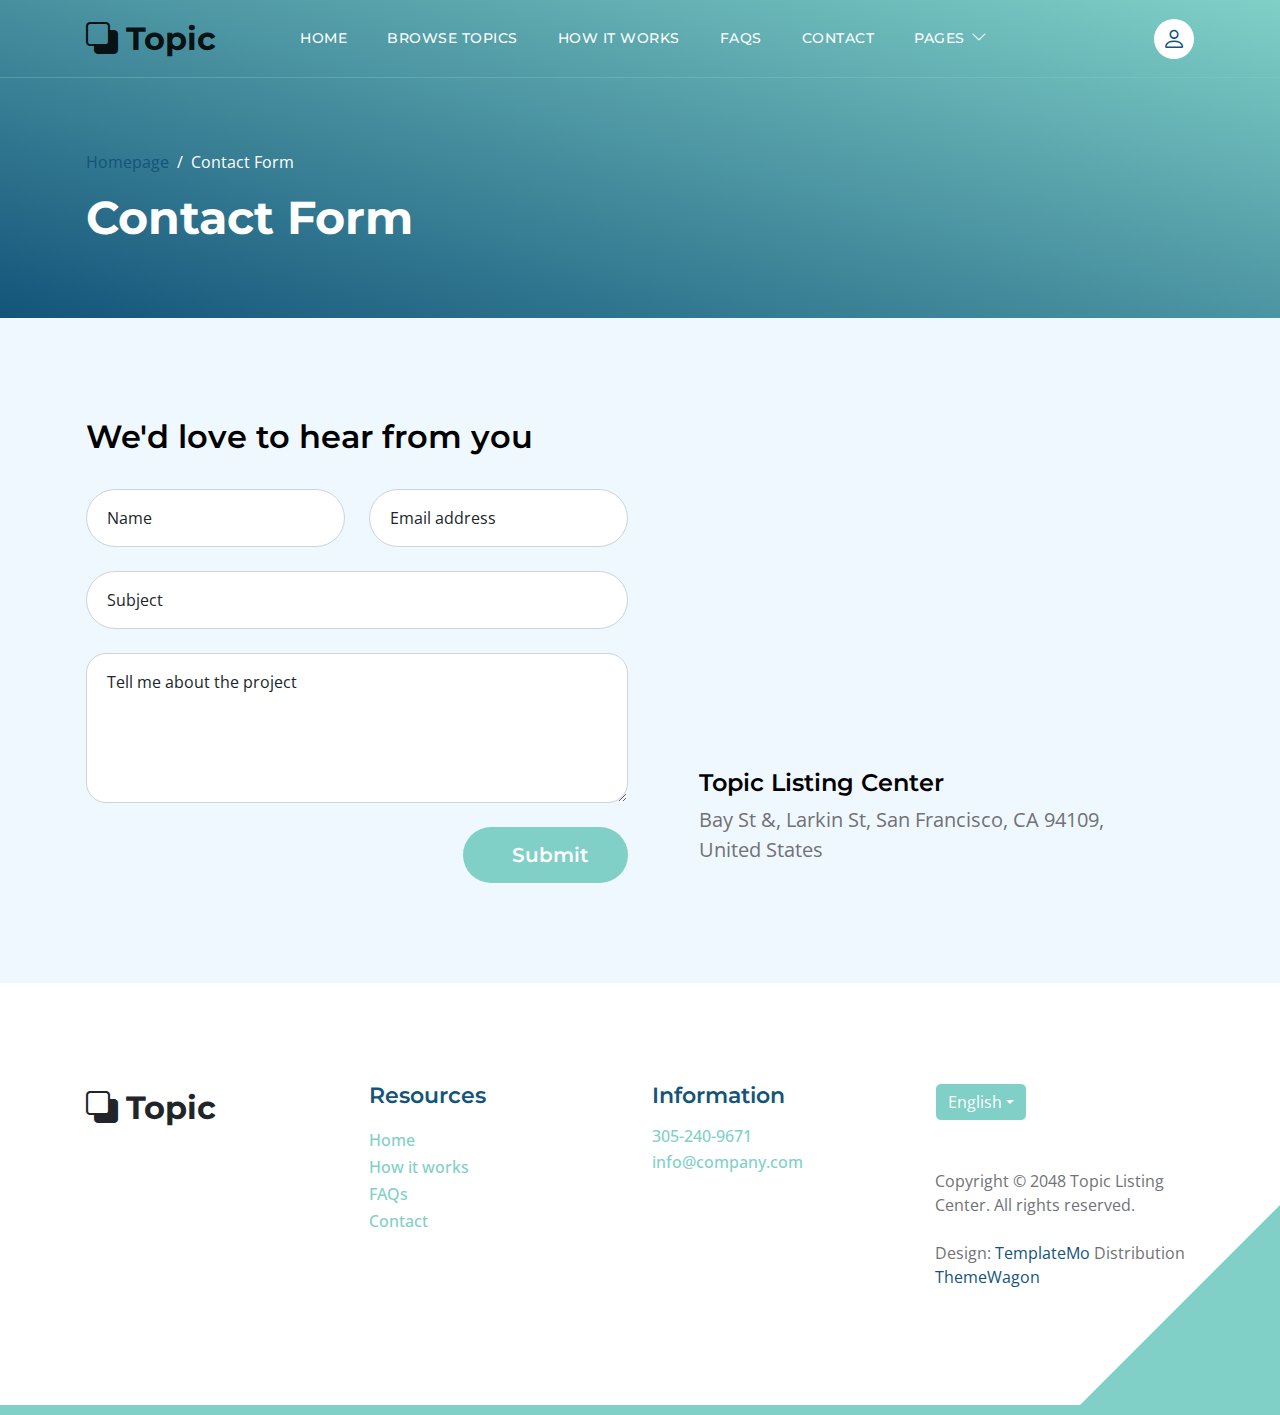
<file: contact.html>
<!doctype html>
<html lang="en">
    <head>
        <!-- Google tag (gtag.js) -->
<script async src="https://www.googletagmanager.com/gtag/js?id=G-1PR8VL6JRG"></script>
<script>
  window.dataLayer = window.dataLayer || [];
  function gtag(){dataLayer.push(arguments);}
  gtag('js', new Date());

  gtag('config', 'G-1PR8VL6JRG');
</script>
        <meta charset="utf-8">
        <meta name="viewport" content="width=device-width, initial-scale=1">

        <meta name="description" content="">
        <meta name="author" content="">

        <title>Topic Listing Contact Page</title>

        <!-- CSS FILES -->        
        <link rel="preconnect" href="https://fonts.googleapis.com">
        
        <link rel="preconnect" href="https://fonts.gstatic.com" crossorigin>

        <link href="https://fonts.googleapis.com/css2?family=Montserrat:wght@500;600;700&family=Open+Sans&display=swap" rel="stylesheet">
                        
        <link href="css/bootstrap.min.css" rel="stylesheet">

        <link href="css/bootstrap-icons.css" rel="stylesheet">

        <link href="css/templatemo-topic-listing.css" rel="stylesheet">
<!--

TemplateMo 590 topic listing

https://templatemo.com/tm-590-topic-listing

-->
    </head>
    
    <body class="topics-listing-page" id="top">

        <main>

            <nav class="navbar navbar-expand-lg">
                <div class="container">
                    <a class="navbar-brand" href="index.html">
                        <i class="bi-back"></i>
                        <span>Topic</span>
                    </a>

                    <div class="d-lg-none ms-auto me-4">
                        <a href="#top" class="navbar-icon bi-person smoothscroll"></a>
                    </div>
    
                    <button class="navbar-toggler" type="button" data-bs-toggle="collapse" data-bs-target="#navbarNav" aria-controls="navbarNav" aria-expanded="false" aria-label="Toggle navigation">
                        <span class="navbar-toggler-icon"></span>
                    </button>
    
                    <div class="collapse navbar-collapse" id="navbarNav">
                        <ul class="navbar-nav ms-lg-5 me-lg-auto">
                            <li class="nav-item">
                                <a class="nav-link click-scroll" href="index.html#section_1">Home</a>
                            </li>

                            <li class="nav-item">
                                <a class="nav-link click-scroll" href="index.html#section_2">Browse Topics</a>
                            </li>
    
                            <li class="nav-item">
                                <a class="nav-link click-scroll" href="index.html#section_3">How it works</a>
                            </li>

                            <li class="nav-item">
                                <a class="nav-link click-scroll" href="index.html#section_4">FAQs</a>
                            </li>
    
                            <li class="nav-item">
                                <a class="nav-link click-scroll" href="index.html#section_5">Contact</a>
                            </li>

                            <li class="nav-item dropdown">
                                <a class="nav-link dropdown-toggle" href="#section_5" id="navbarLightDropdownMenuLink" role="button" data-bs-toggle="dropdown" aria-expanded="false">Pages</a>

                                <ul class="dropdown-menu dropdown-menu-light" aria-labelledby="navbarLightDropdownMenuLink">
                                    <li><a class="dropdown-item" href="topics-listing.html">Topics Listing</a></li>

                                    <li><a class="dropdown-item active" href="contact.html">Contact Form</a></li>
                                </ul>
                            </li>
                        </ul>

                        <div class="d-none d-lg-block">
                            <a href="#top" class="navbar-icon bi-person smoothscroll"></a>
                        </div>
                    </div>
                </div>
            </nav>


            <header class="site-header d-flex flex-column justify-content-center align-items-center">
                <div class="container">
                    <div class="row align-items-center">

                        <div class="col-lg-5 col-12">
                            <nav aria-label="breadcrumb">
                                <ol class="breadcrumb">
                                    <li class="breadcrumb-item"><a href="index.html">Homepage</a></li>

                                    <li class="breadcrumb-item active" aria-current="page">Contact Form</li>
                                </ol>
                            </nav>

                            <h2 class="text-white">Contact Form</h2>
                        </div>

                    </div>
                </div>
            </header>


            <section class="section-padding section-bg">
                <div class="container">
                    <div class="row">

                        <div class="col-lg-12 col-12">
                            <h3 class="mb-4 pb-2">We'd love to hear from you</h3>
                        </div>

                        <div class="col-lg-6 col-12">
                            <form action="#" method="post" class="custom-form contact-form" role="form">
                                <div class="row">
                                    <div class="col-lg-6 col-md-6 col-12">
                                        <div class="form-floating">
                                            <input type="text" name="name" id="name" class="form-control" placeholder="Name" required="">
                                            
                                            <label for="floatingInput">Name</label>
                                        </div>
                                    </div>

                                    <div class="col-lg-6 col-md-6 col-12"> 
                                        <div class="form-floating">
                                            <input type="email" name="email" id="email" pattern="[^ @]*@[^ @]*" class="form-control" placeholder="Email address" required="">
                                            
                                            <label for="floatingInput">Email address</label>
                                        </div>
                                    </div>

                                    <div class="col-lg-12 col-12">
                                        <div class="form-floating">
                                            <input type="text" name="subject" id="name" class="form-control" placeholder="Name" required="">
                                            
                                            <label for="floatingInput">Subject</label>
                                        </div>

                                        <div class="form-floating">
                                            <textarea class="form-control" id="message" name="message" placeholder="Tell me about the project"></textarea>
                                            
                                            <label for="floatingTextarea">Tell me about the project</label>
                                        </div>
                                    </div>

                                    <div class="col-lg-4 col-12 ms-auto">
                                        <button type="submit" class="form-control">Submit</button>
                                    </div>

                                </div>
                            </form>
                        </div>

                        <div class="col-lg-5 col-12 mx-auto mt-5 mt-lg-0">
                            <iframe class="google-map" src="https://www.google.com/maps/embed?pb=!1m18!1m12!1m3!1d2595.065641062665!2d-122.4230416990949!3d37.80335401520422!2m3!1f0!2f0!3f0!3m2!1i1024!2i768!4f13.1!3m3!1m2!1s0x80858127459fabad%3A0x808ba520e5e9edb7!2sFrancisco%20Park!5e1!3m2!1sen!2sth!4v1684340239744!5m2!1sen!2sth" width="100%" height="250" style="border:0;" allowfullscreen="" loading="lazy" referrerpolicy="no-referrer-when-downgrade"></iframe>

                            <h5 class="mt-4 mb-2">Topic Listing Center</h5>

                            <p>Bay St &amp;, Larkin St, San Francisco, CA 94109, United States</p>
                        </div>

                    </div>
                </div>
            </section>
        </main>

        <footer class="site-footer section-padding">
            <div class="container">
                <div class="row">

                    <div class="col-lg-3 col-12 mb-4 pb-2">
                        <a class="navbar-brand mb-2" href="index.html">
                            <i class="bi-back"></i>
                            <span>Topic</span>
                        </a>
                    </div>

                    <div class="col-lg-3 col-md-4 col-6">
                        <h6 class="site-footer-title mb-3">Resources</h6>

                        <ul class="site-footer-links">
                            <li class="site-footer-link-item">
                                <a href="#" class="site-footer-link">Home</a>
                            </li>

                            <li class="site-footer-link-item">
                                <a href="#" class="site-footer-link">How it works</a>
                            </li>

                            <li class="site-footer-link-item">
                                <a href="#" class="site-footer-link">FAQs</a>
                            </li>

                            <li class="site-footer-link-item">
                                <a href="#" class="site-footer-link">Contact</a>
                            </li>
                        </ul>
                    </div>

                    <div class="col-lg-3 col-md-4 col-6 mb-4 mb-lg-0">
                        <h6 class="site-footer-title mb-3">Information</h6>

                        <p class="text-white d-flex mb-1">
                            <a href="tel: 305-240-9671" class="site-footer-link">
                                305-240-9671
                            </a>
                        </p>

                        <p class="text-white d-flex">
                            <a href="mailto:info@company.com" class="site-footer-link">
                                info@company.com
                            </a>
                        </p>
                    </div>

                    <div class="col-lg-3 col-md-4 col-12 mt-4 mt-lg-0 ms-auto">
                        <div class="dropdown">
                            <button class="btn btn-secondary dropdown-toggle" type="button" data-bs-toggle="dropdown" aria-expanded="false">
                            English</button>

                            <ul class="dropdown-menu">
                                <li><button class="dropdown-item" type="button">Thai</button></li>

                                <li><button class="dropdown-item" type="button">Myanmar</button></li>

                                <li><button class="dropdown-item" type="button">Arabic</button></li>
                            </ul>
                        </div>

                        <p class="copyright-text mt-lg-5 mt-4">Copyright © 2048 Topic Listing Center. All rights reserved.
                        <br><br>Design: <a rel="nofollow" href="https://templatemo.com" target="_blank">TemplateMo</a> Distribution <a href="https://themewagon.com">ThemeWagon</a></p>
                        
                    </div>

                </div>
            </div>
        </footer>

        <!-- JAVASCRIPT FILES -->
        <script src="js/jquery.min.js"></script>
        <script src="js/bootstrap.bundle.min.js"></script>
        <script src="js/jquery.sticky.js"></script>
        <script src="js/custom.js"></script>

    </body>
</html>
</file>
<file: css/templatemo-topic-listing.css>
/*

TemplateMo 590 topic listing

https://templatemo.com/tm-590-topic-listing

*/

/*---------------------------------------
  CUSTOM PROPERTIES ( VARIABLES )             
-----------------------------------------*/
:root {
  --white-color:                  #ffffff;
  --primary-color:                #13547a;
  --secondary-color:              #80d0c7;
  --section-bg-color:             #f0f8ff;
  --custom-btn-bg-color:          #80d0c7;
  --custom-btn-bg-hover-color:    #13547a;
  --dark-color:                   #000000;
  --p-color:                      #717275;
  --border-color:                 #7fffd4;
  --link-hover-color:             #13547a;

  --body-font-family:             'Open Sans', sans-serif;
  --title-font-family:            'Montserrat', sans-serif;

  --h1-font-size:                 58px;
  --h2-font-size:                 46px;
  --h3-font-size:                 32px;
  --h4-font-size:                 28px;
  --h5-font-size:                 24px;
  --h6-font-size:                 22px;
  --p-font-size:                  20px;
  --menu-font-size:               14px;
  --btn-font-size:                18px;
  --copyright-font-size:          16px;

  --border-radius-large:          100px;
  --border-radius-medium:         20px;
  --border-radius-small:          10px;

  --font-weight-normal:           400;
  --font-weight-medium:           500;
  --font-weight-semibold:         600;
  --font-weight-bold:             700;
}

body {
  background-color: var(--white-color);
  font-family: var(--body-font-family); 
}


/*---------------------------------------
  TYPOGRAPHY               
-----------------------------------------*/

h2,
h3,
h4,
h5,
h6 {
  color: var(--dark-color);
}

h1,
h2,
h3,
h4,
h5,
h6 {
  font-family: var(--title-font-family); 
  font-weight: var(--font-weight-semibold);
}

h1 {
  font-size: var(--h1-font-size);
  font-weight: var(--font-weight-bold);
}

h2 {
  font-size: var(--h2-font-size);
  font-weight: var(--font-weight-bold);
}

h3 {
  font-size: var(--h3-font-size);
}

h4 {
  font-size: var(--h4-font-size);
}

h5 {
  font-size: var(--h5-font-size);
}

h6 {
  color: var(--primary-color);
  font-size: var(--h6-font-size);
}

p {
  color: var(--p-color);
  font-size: var(--p-font-size);
  font-weight: var(--font-weight-normal);
}

ul li {
  color: var(--p-color);
  font-size: var(--p-font-size);
  font-weight: var(--font-weight-normal);
}

a, 
button {
  touch-action: manipulation;
  transition: all 0.3s;
}

a {
  display: inline-block;
  color: var(--primary-color);
  text-decoration: none;
}

a:hover {
  color: var(--link-hover-color);
}

b,
strong {
  font-weight: var(--font-weight-bold);
}


/*---------------------------------------
  SECTION               
-----------------------------------------*/
.section-padding {
  padding-top: 100px;
  padding-bottom: 100px;
}

.section-bg {
  background-color: var(--section-bg-color);
}

.section-overlay {
  background-image: linear-gradient(15deg, #13547a 0%, #80d0c7 100%);
  position: absolute;
  top: 0;
  left: 0;
  pointer-events: none;
  width: 100%;
  height: 100%;
  opacity: 0.85;
}

.section-overlay + .container {
  position: relative;
}

.tab-content {
  background-color: var(--white-color);
  border-radius: var(--border-radius-medium);
}

.nav-tabs {
  border-bottom: 1px solid #ecf3f2;
  margin-bottom: 40px;
  justify-content: center;
}

.nav-tabs .nav-link {
  border-radius: 0;
  border-top: 0;
  border-right: 0;
  border-left: 0;
  color: var(--p-color);
  font-family: var(--title-font-family);
  font-size: var(--btn-font-size);
  font-weight: var(--font-weight-medium);
  padding: 15px 25px;
  transition: all 0.3s;
}

.nav-tabs .nav-link:first-child {
  margin-right: 20px;
}

.nav-tabs .nav-item.show .nav-link, 
.nav-tabs .nav-link.active,
.nav-tabs .nav-link:focus, 
.nav-tabs .nav-link:hover {
  border-bottom-color: var(--primary-color);
  color: var(--primary-color);
}


/*---------------------------------------
  CUSTOM ICON COLOR               
-----------------------------------------*/
.custom-icon {
  color: var(--secondary-color);
}


/*---------------------------------------
  CUSTOM BUTTON               
-----------------------------------------*/
.custom-btn {
  background: var(--custom-btn-bg-color);
  border: 2px solid transparent;
  border-radius: var(--border-radius-large);
  color: var(--white-color);
  font-size: var(--btn-font-size);
  font-weight: var(--font-weight-semibold);
  line-height: normal;
  transition: all 0.3s;
  padding: 10px 20px;
}

.custom-btn:hover {
  background: var(--custom-btn-bg-hover-color);
  color: var(--white-color);
}

.custom-border-btn {
  background: transparent;
  border: 2px solid var(--custom-btn-bg-color);
  color: var(--custom-btn-bg-color);
}

.custom-border-btn:hover {
  background: var(--custom-btn-bg-color);
  border-color: transparent;
  color: var(--white-color);
}

.custom-btn-bg-white {
  border-color: var(--white-color);
  color: var(--white-color);
}


/*---------------------------------------
  SITE HEADER              
-----------------------------------------*/
.site-header {
  background-image: linear-gradient(15deg, #13547a 0%, #80d0c7 100%);
  padding-top: 150px;
  padding-bottom: 80px;
}

.site-header .container {
  height: 100%;
}

.breadcrumb-item+.breadcrumb-item::before,
.breadcrumb-item a:hover,
.breadcrumb-item.active {
  color: var(--white-color);
}

.site-header .custom-icon {
  color: var(--white-color);
  font-size: var(--h4-font-size);
}

.site-header .custom-icon:hover {
  color: var(--secondary-color);
}


/*---------------------------------------
  NAVIGATION              
-----------------------------------------*/
.sticky-wrapper {
  position: absolute;
  top: 0;
  right: 0;
  left: 0;
}

.sticky-wrapper.is-sticky .navbar {
  background-color: var(--secondary-color);
}

.navbar {
  background: transparent;
  border-bottom: 1px solid rgba(128, 208, 199, 0.35);
  z-index: 9;
}

.navbar-brand,
.navbar-brand:hover {
  font-size: var(--h3-font-size);
  font-weight: var(--font-weight-bold);
  display: block;
}

.navbar-brand span {
  font-family: var(--title-font-family);
}

.navbar-expand-lg .navbar-nav .nav-link {
  border-radius: var(--border-radius-large);
  margin: 10px;
  padding: 10px;
}

.navbar-nav .nav-link {
  display: inline-block;
  color: var(--white-color);
  font-family: var(--title-font-family); 
  font-size: var(--menu-font-size);
  font-weight: var(--font-weight-medium);
  text-transform: uppercase;
  letter-spacing: 0.5px;
  position: relative;
  padding-top: 15px;
  padding-bottom: 15px;
}

.navbar-nav .nav-link.active, 
.navbar-nav .nav-link:hover {
  color: var(--primary-color);
}

.navbar .dropdown-menu {
  background: var(--white-color);
  box-shadow: 0 1rem 3rem rgba(0,0,0,.175);
  border: 0;
  display: inherit;
  opacity: 0;
  min-width: 9rem;
  margin-top: 20px;
  padding: 13px 0 10px 0;
  transition: all 0.3s;
  pointer-events: none;
}

.navbar .dropdown-menu::before {
  content: "";
  width: 0;
  height: 0;
  border-left: 20px solid transparent;
  border-right: 20px solid transparent;
  border-bottom: 15px solid var(--white-color);
  position: absolute;
  top: -10px;
  left: 10px;
}

.navbar .dropdown-item {
  display: inline-block;
  color: var(--p-bg-color);
  font-family: var(--title-font-family); 
  font-size: var(--menu-font-size);
  font-weight: var(--font-weight-medium);
  text-transform: uppercase;
  letter-spacing: 0.5px;
  position: relative;
}

.navbar .dropdown-item.active, 
.navbar .dropdown-item:active,
.navbar .dropdown-item:focus, 
.navbar .dropdown-item:hover {
  background: transparent;
  color: var(--primary-color);
}

.navbar .dropdown-toggle::after {
  content: "\f282";
  display: inline-block;
  font-family: bootstrap-icons !important;
  font-size: var(--copyright-font-size);
  font-style: normal;
  font-weight: normal !important;
  font-variant: normal;
  text-transform: none;
  line-height: 1;
  vertical-align: -.125em;
  -webkit-font-smoothing: antialiased;
  -moz-osx-font-smoothing: grayscale;
  position: relative;
  left: 2px;
  border: 0;
}

@media screen and (min-width: 992px) {
  .navbar .dropdown:hover .dropdown-menu {
    opacity: 1;
    margin-top: 0;
    pointer-events: auto;
  }
}

.navbar-icon {
  background: var(--white-color);
  border-radius: var(--border-radius-large);
  display: inline-block;
  font-size: var(--h5-font-size);
  width: 40px;
  height: 40px;
  line-height: 40px;
  text-align: center;
  transition: all 0.3s ease;
}

.navbar-icon:hover {
  background: var(--primary-color);
  color: var(--white-color);
}

.navbar-toggler {
  border: 0;
  padding: 0;
  cursor: pointer;
  margin: 0;
  width: 30px;
  height: 35px;
  outline: none;
}

.navbar-toggler:focus {
  outline: none;
  box-shadow: none;
}

.navbar-toggler[aria-expanded="true"] .navbar-toggler-icon {
  background: transparent;
}

.navbar-toggler[aria-expanded="true"] .navbar-toggler-icon:before,
.navbar-toggler[aria-expanded="true"] .navbar-toggler-icon:after {
  transition: top 300ms 50ms ease, -webkit-transform 300ms 350ms ease;
  transition: top 300ms 50ms ease, transform 300ms 350ms ease;
  transition: top 300ms 50ms ease, transform 300ms 350ms ease, -webkit-transform 300ms 350ms ease;
  top: 0;
}

.navbar-toggler[aria-expanded="true"] .navbar-toggler-icon:before {
  transform: rotate(45deg);
}

.navbar-toggler[aria-expanded="true"] .navbar-toggler-icon:after {
  transform: rotate(-45deg);
}

.navbar-toggler .navbar-toggler-icon {
  background: var(--white-color);
  transition: background 10ms 300ms ease;
  display: block;
  width: 30px;
  height: 2px;
  position: relative;
}

.navbar-toggler .navbar-toggler-icon:before,
.navbar-toggler .navbar-toggler-icon:after {
  transition: top 300ms 350ms ease, -webkit-transform 300ms 50ms ease;
  transition: top 300ms 350ms ease, transform 300ms 50ms ease;
  transition: top 300ms 350ms ease, transform 300ms 50ms ease, -webkit-transform 300ms 50ms ease;
  position: absolute;
  right: 0;
  left: 0;
  background: var(--white-color);
  width: 30px;
  height: 2px;
  content: '';
}

.navbar-toggler .navbar-toggler-icon::before {
  top: -8px;
}

.navbar-toggler .navbar-toggler-icon::after {
  top: 8px;
}


/*---------------------------------------
  HERO        
-----------------------------------------*/
.hero-section {
  background-image: linear-gradient(15deg, #13547a 0%, #80d0c7 100%);
  position: relative;
  overflow: hidden;
  padding-top: 150px;
  padding-bottom: 150px;
}

.hero-section .input-group {
  background-color: var(--white-color);
  border-radius: var(--border-radius-large);
  padding: 10px 15px;
}

.hero-section .input-group-text {
  background-color: transparent;
  border: 0;
}

.hero-section input[type="search"] {
  border: 0;
  box-shadow: none;
  margin-bottom: 0;
  padding-left: 0;
}

.hero-section button[type="submit"] {
  background-color: var(--primary-color);
  border: 0;
  border-radius: var(--border-radius-large) !important;
  color: var(--white-color);
  max-width: 150px;
}


/*---------------------------------------
  TOPICS              
-----------------------------------------*/
.featured-section {
  background-color: var(--secondary-color);
  border-radius: 0 0 0 100px 100px 100px;
  padding-bottom: 100px;
}

.featured-section .row {
  position: relative;
  bottom: 100px;
  margin-bottom: -100px;
}

.custom-block {
  border-radius: var(--border-radius-medium);
  position: relative;
  overflow: hidden;
  padding: 30px;
  transition: all 0.3s ease;
  height: 100%;
}

.custom-block:hover {
  background-color: var(--secondary-color);
  transform: translateY(-3px);
}

.custom-block > a {
  width: 100%;
}

.custom-block-image {
  display: block;
  width: 100%;
  height: 200px;
  object-fit: cover;
  margin-top: 35px;
}

.custom-block .rounded-pill {
  border-radius: 5px !important;
  display: flex;
  justify-content: center;
  text-align: center;
  width: 30px;
  height: 30px;
  line-height: 20px;
}

.custom-block-overlay {
  height: 100%;
  min-height: 350px;
  padding: 0;
}

.custom-block-overlay > a {
  height: 100%;
}

.custom-block-overlay .custom-block-image {
  border-radius: var(--border-radius-medium);
  display: block;
  height: 100%;
  margin-top: 0;
}

.custom-block-overlay-text {
  position: absolute;
  z-index: 2;
  top: 0;
  right: 0;
  left: 0;
  padding: 30px;
}

.social-share {
  position: absolute;
  bottom: 0;
  right: 0;
  left: 0;
  z-index: 2;
  padding: 20px 35px;
}

.social-share .bi-bookmark {
  color: var(--white-color);
  font-size: var(--h5-font-size);
}

.social-share .bi-bookmark:hover {
  color: var(--secondary-color);
}

.bg-design {
  background-color: #00B0FF;
}

.bg-graphic {
  background-color: #00BFA6;
}

.bg-advertising {
  background-color: #F50057;
}

.bg-finance {
  background-color: #536DFE;
}

.bg-music {
  background-color: #F9A826;
}

.bg-education {
  background-color: #00BFA6;
}


/*---------------------------------------
  TOPICS               
-----------------------------------------*/
.topics-detail-block {
  border-radius: var(--border-radius-medium);
  position: relative;
  overflow: hidden;
}

.topics-detail-block-image {
  display: block;
  border-radius: var(--border-radius-medium);
}

blockquote {
  background-color: var(--section-bg-color);
  border-radius: var(--border-radius-small);
  font-family: var(--title-font-family);
  font-size: var(--h4-font-size);
  font-weight: var(--font-weight-bold);
  display: inline-block;
  text-align: center;
  margin: 30px;
  padding: 40px;
}

.topics-listing-page .site-header {
  padding-bottom: 65px;
}

.custom-block-topics-listing-info {
  margin: 30px 20px 20px 30px;
}

.custom-block-topics-listing {
  height: inherit;
}

.custom-block-topics-listing .custom-block-image {
  width: 200px;
}


/*---------------------------------------
  PAGINATION              
-----------------------------------------*/
.pagination {
  margin-top: 40px;
}

.page-link {
  border: 0;
  border-radius: var(--border-radius-small);
  color: var(--p-color);
  font-family: var(--title-font-family);
  margin: 0 5px;
  padding: 10px 20px;
}

.page-link:hover,
.page-item:first-child .page-link:hover,
.page-item:last-child .page-link:hover {
  background-color: var(--secondary-color);
  color: var(--white-color);
}

.page-item:first-child .page-link {
  margin-right: 10px;
}

.page-item:first-child .page-link,
.page-item:last-child .page-link {
  background-color: var(--section-bg-color);
  border-radius: var(--border-radius-small);
}

.active>.page-link, .page-link.active {
  background-color: var(--secondary-color);
  border-color: var(--secondary-color);
}


/*---------------------------------------
  TIMELINE              
-----------------------------------------*/
.timeline-section {
  background-image: url('../images/colleagues-working-cozy-office-medium-shot.jpg');
  background-repeat: no-repeat;
  background-position: center;
  background-size: cover;
  position: relative;
}

.timeline-container .vertical-scrollable-timeline {
  list-style-type: none;
  position: relative;
  padding-left: 0;
}

.timeline-container .vertical-scrollable-timeline .list-progress {
  width: 8px;
  height: 87%;
  background-color: var(--primary-color);
  position: absolute;
  left: 52px;
  top: 0;
  overflow: hidden;
}

.timeline-container .vertical-scrollable-timeline .list-progress .inner {
  position: absolute;
  right: 0;
  bottom: 0;
  height: 100%;
  background-color: var(--secondary-color);
  width: 100%;
}

.timeline-container .vertical-scrollable-timeline li {
  position: relative;
  padding: 20px 0px 65px 145px;
}

.timeline-container .vertical-scrollable-timeline li:last-child {
  padding-bottom: 0;
}

.timeline-container .vertical-scrollable-timeline li p {
  line-height: 40px;
}

.timeline-container .vertical-scrollable-timeline li p:last-child {
  margin-bottom: 0;
}

.timeline-container .vertical-scrollable-timeline li .icon-holder {
  position: absolute;
  left: 0;
  top: 0;
  width: 104px;
  height: 104px;
  display: flex;
  justify-content: center;
  align-items: center;
  background-color: var(--secondary-color);
  border-radius: 50%;
  z-index: 1;
  transition: 0.4s all;
}

.timeline-container .vertical-scrollable-timeline li .icon-holder::before {
  content: "";
  width: 80px;
  height: 80px;
  border: 4px solid #fff;
  position: absolute;
  background-color: var(--secondary-color);
  border-radius: 50%;
  z-index: -1;
  transition: 0.4s all;
}

.timeline-container .vertical-scrollable-timeline li .icon-holder i {
  font-size: 25px;
  color: var(--white-color);
}

.timeline-container .vertical-scrollable-timeline li::before {
  content: "";
  position: absolute;
  height: 100%;
  width: 8px;
  background-color: transparent;
  left: 52px;
  z-index: 0;
}

.timeline-container .vertical-scrollable-timeline li.active .icon-holder {
  background-color: var(--primary-color);
}

.timeline-container .vertical-scrollable-timeline li.active .icon-holder::before {
  background-color: var(--primary-color);
}


/*---------------------------------------
  FAQs              
-----------------------------------------*/
.faq-section .accordion-item {
  border: 0;
}

.faq-section .accordion-button {
  font-size: var(--h6-font-size);
  font-weight: var(--font-weight-semibold);
}

.faq-section .accordion-item:first-of-type .accordion-button {
  border-radius: var(--border-radius-large);
}

.faq-section .accordion-button:not(.collapsed) {
  border-radius: var(--border-radius-large);
  box-shadow: none;
  color: var(--primary-color);
}

.faq-section .accordion-body {
  color: var(--p-color);
  font-size: var(--btn-font-size);
  line-height: 40px;
}

/*---------------------------------------
  NEWSLETTER               
-----------------------------------------*/
.newsletter-image {
  border-radius: var(--border-radius-medium);
}


/*---------------------------------------
  CONTACT               
-----------------------------------------*/
.google-map {
  border-radius: var(--border-radius-medium);
}

.contact-form .form-floating>textarea {
  border-radius: var(--border-radius-medium);
  height: 150px;
}


/*---------------------------------------
  SUBSCRIBE FORM               
-----------------------------------------*/
.subscribe-form-wrap {
  padding: 50px;
}

.subscribe-form {
  width: 95%;
}


/*---------------------------------------
  CUSTOM FORM               
-----------------------------------------*/
.custom-form .form-control {
  border-radius: var(--border-radius-large);
  color: var(--p-color);
  margin-bottom: 24px;
  padding-top: 13px;
  padding-bottom: 13px;
  padding-left: 20px;
  outline: none;
}

.form-floating>label {
  padding-left: 20px;
}

.custom-form button[type="submit"] {
  background: var(--custom-btn-bg-color);
  border: none;
  border-radius: var(--border-radius-large);
  color: var(--white-color);
  font-family: var(--title-font-family);
  font-size: var(--p-font-size);
  font-weight: var(--font-weight-semibold);
  transition: all 0.3s;
  margin-bottom: 0;
}

.custom-form button[type="submit"]:hover,
.custom-form button[type="submit"]:focus {
  background: var(--custom-btn-bg-hover-color);
  border-color: transparent;
}


/*---------------------------------------
  SITE FOOTER              
-----------------------------------------*/
.site-footer {
  border-bottom: 10px solid var(--secondary-color);
  position: relative;
}

.site-footer::after {
  content: "";
  position: absolute;
  bottom: 0;
  right: 0;
  width: 0;
  height: 0;
  border-style: solid;
  border-width: 0 0 200px 200px;
  border-color: transparent transparent var(--secondary-color) transparent;
  pointer-events: none;
}

.site-footer-title {
  color: var(--primary-color); 
}

.site-footer .dropdown-menu {
  padding: 0;
}

.site-footer .dropdown-item {
  color: var(--p-color);
  font-size: var(--menu-font-size);
  font-weight: var(--font-weight-medium);
  padding: 4px 18px;
}

.site-footer .dropdown-item:hover {
  background-color: transparent;
  color: var(--primary-color);
}

.site-footer .dropdown-menu li:first-child .dropdown-item {
  padding-top: 10px;
}

.site-footer .dropdown-menu li:last-child .dropdown-item {
  padding-bottom: 12px;
}

.site-footer .dropdown-toggle {
  background-color: var(--secondary-color);
  border-color: var(--white-color);
}

.site-footer .dropdown-toggle:hover {
  background-color: var(--primary-color);
  border-color: transparent;
}

.site-footer-links {
  padding-left: 0;
}

.site-footer-link-item {
  display: block;
  list-style: none;
  line-height: normal;
}

.site-footer-link {
  color: var(--secondary-color);
  font-size: var(--copyright-font-size);
  font-weight: var(--font-weight-medium);
  line-height: normal;
}

.copyright-text {
  font-size: var(--copyright-font-size);
}


/*---------------------------------------
  SOCIAL ICON               
-----------------------------------------*/
.social-icon {
  margin: 0;
  padding: 0;
}

.social-icon-item {
  list-style: none;
  display: inline-block;
  vertical-align: top;
}

.social-icon-link {
  background: var(--secondary-color);
  border-radius: var(--border-radius-large);
  color: var(--white-color);
  font-size: var(--copyright-font-size);
  display: block;
  margin-right: 10px;
  text-align: center;
  width: 35px;
  height: 35px;
  line-height: 36px;
  transition: background 0.2s, color 0.2s;
}

.social-icon-link:hover {
  background: var(--primary-color);
  color: var(--white-color);
}


/*---------------------------------------
  RESPONSIVE STYLES               
-----------------------------------------*/
@media screen and (max-width: 991px) {
  h1 {
    font-size: 48px;
  }

  h2 {
    font-size: 36px;
  }

  h3 {
    font-size: 32px;
  }

  h4 {
    font-size: 28px;
  }

  h5 {
    font-size: 20px;
  }

  h6 {
    font-size: 18px;
  }

  .section-padding {
    padding-top: 50px;
    padding-bottom: 50px;
  }
  
  .navbar {
    background-color: var(--secondary-color);
  }

  .navbar-nav .dropdown-menu {
    position: relative;
    left: 10px;
    opacity: 1;
    pointer-events: auto;
    max-width: 155px;
    margin-top: 10px;
    margin-bottom: 15px;
  }

  .navbar-expand-lg .navbar-nav {
    padding-bottom: 20px;
  }

  .navbar-expand-lg .navbar-nav .nav-link {
    padding: 0;
  }

  .nav-tabs .nav-link:first-child {
    margin-right: 5px;
  }

  .nav-tabs .nav-link {
    font-size: var(--copyright-font-size);
    padding: 10px;
  }

  .featured-section {
    border-radius: 0 0 80px 80px;
    padding-bottom: 50px;
  }

  .custom-block-topics-listing .custom-block-image {
    width: auto;
  }

  .custom-block-topics-listing > .d-flex,
  .custom-block-topics-listing-info,
  .custom-block-topics-listing a {
    flex-direction: column;
  }

  .timeline-container .vertical-scrollable-timeline .list-progress {
    height: 75%;
  }

  .timeline-container .vertical-scrollable-timeline li {
    padding-left: 135px;
  }

  .subscribe-form-wrap {
    padding-top: 30px;
    padding-bottom: 0;
  }
}

@media screen and (max-width: 480px) {
  h1 {
    font-size: 36px;
  }

  h2 {
    font-size: 28px;
  }

  h3 {
    font-size: 26px;
  }

  h4 {
    font-size: 22px;
  }

  h5 {
    font-size: 20px;
  }
}
/* Three columns side by side */
.column {
  float: left;
  width: 33.3%;
  margin-bottom: 16px;
  padding: 0 8px;
}

/* Display the columns below each other instead of side by side on small screens */
@media screen and (max-width: 650px) {
  .column {
    width: 100%;
    display: block;
  }
}

/* Add some shadows to create a card effect */
.card {
  box-shadow: 0 4px 8px 0 rgba(0, 0, 0, 0.2);
}

/* Some left and right padding inside the container */
.container {
  padding: 0 16px;
}

/* Clear floats */
.container::after, .row::after {
  content: "";
  clear: both;
  display: table;
}

.title {
  color: grey;
}

.button {
  border: none;
  outline: 0;
  display: inline-block;
  padding: 8px;
  color: white;
  background-color: #000;
  text-align: center;
  cursor: pointer;
  width: 100%;
}

.button:hover {
  background-color: #555;
}


table {
  border-radius: 20px;
  border-collapse: collapse;
  overflow: hidden;
  box-shadow: 0 0 20px rgba(0,0,0,0.1);
  
    margin: 0;
    background: linear-gradient(45deg, #49a09d, #5f2c82);
    font-family: sans-serif;
    font-weight: 100;
}


th,
td {
  margin: 10px;
  padding: 50px;
  border: 1px solid;
  background-color: rgba(255,255,255,0.2);
  color: #fff;
}

th {
  text-align: left;
}
thead {
  th {
    background-color: #55608f;
  }
}

tbody {
  tr {
    &:hover {
      background-color: rgba(255,255,255,0.3);
    }
  }
  td {
    &:hover {
      &:before {
        content: "";
        position: absolute;
        left: 0;
        right: 0;
        top: -9999px;
        bottom: -9999px;
        background-color: rgba(255,255,255,0.2);
        z-index: -1;
      }
    }
  }
}
</file>
